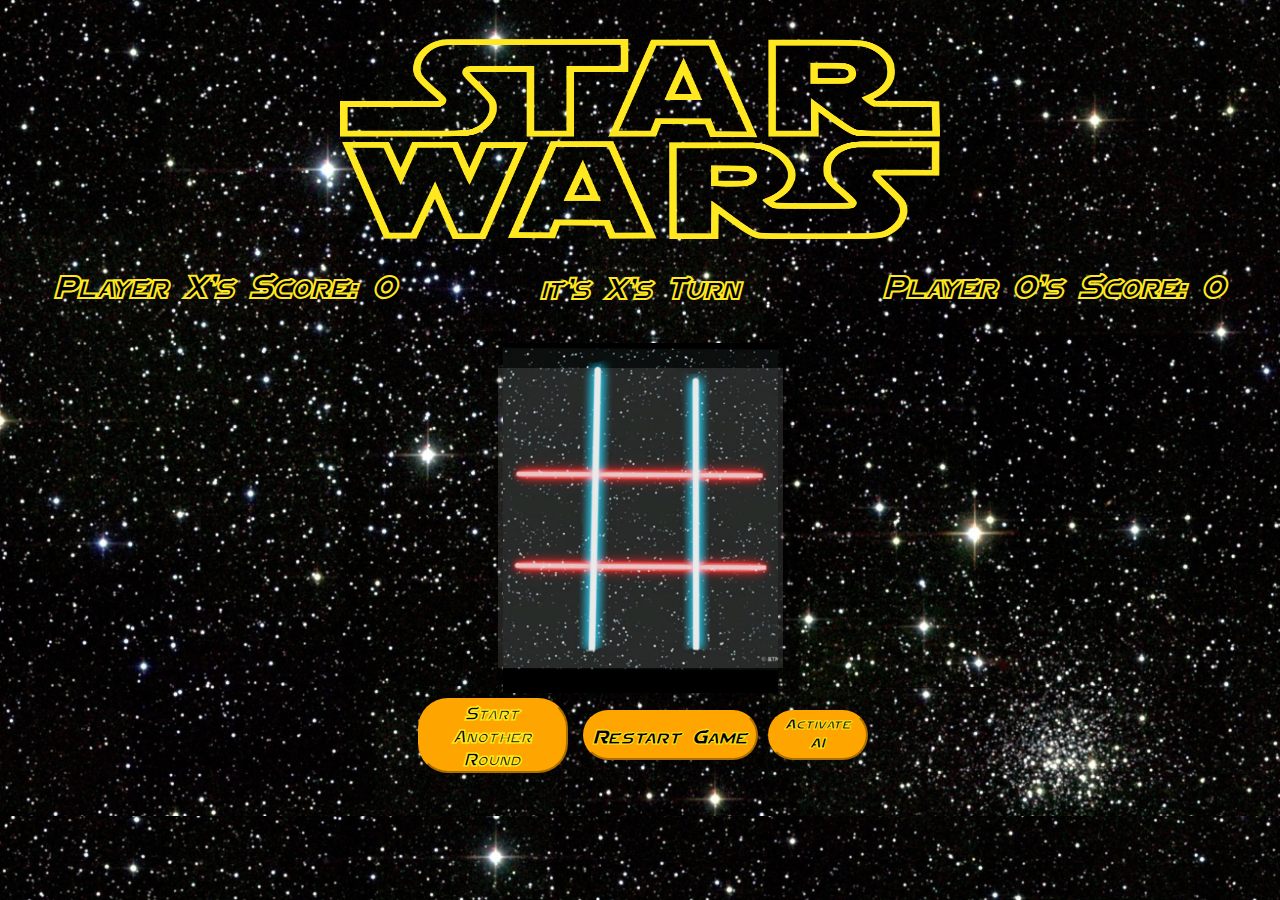
<file: index.html>
<!DOCTYPE html>
<html lang="en">

<head>
    <meta charset="UTF-8">
    <meta name="viewport" content="width=device-width, initial-scale=1.0">
    <meta http-equiv="X-UA-Compatible" content="ie=edge">
    <link rel="stylesheet" href="css/style.css">
    <title>Tic Tac Toe Game</title>
</head>

<body>
    <audio src="sounds/Star Wars Theme.mp3" loop=true autoplay="true"> </audio>

    <div class="main">
        <div>
            <img src="images/Star_Wars_Yellow_Logo.svg.png" alt="" style="width: 600px; height: 200px">
        </div>
        <div class="scores">

            <h1 id="X">Player X's Score: 0</h1>
            <h2 id="winner"></h2>
            <h1 id="O">Player O's Score: 0</h1>

        </div>

        <div class="mainSection">

            <div class="row">
                <div class="column" id='a-0-0'>
                    <h1></h1>
                </div>
                <div class="column" id='a-0-1'>
                    <h1></h1>
                </div>
                <div class="column" id='a-0-2'>
                    <h1></h1>
                </div>
            </div>
            <div class="row">

                <div class="column" id='a-1-0'>
                    <h1></h1>
                </div>
                <div class="column" id='a-1-1'>
                    <h1></h1>
                </div>
                <div class="column" id='a-1-2'>
                    <h1></h1>
                </div>

            </div>
            <div class="row" id="last">
                <div class="column" id='a-2-0'>
                    <h1></h1>
                </div>
                <div class="column" id='a-2-1'>
                    <h1></h1>
                </div>
                <div class="column" id='a-2-2'>
                    <h1></h1>
                </div>

            </div>



        </div>
        <div style="display: flex">
            <button id="reset">Start Another Round</button>

            <form action="icons.html">
                <input type="submit" value="Restart Game" class="button" />
            </form>
            <button id="AI" class="buttons" style="align-self: center">Activate AI</button>
        </div>
    </div>


    <script src="app.js"></script>
    <script src="app2.js"></script>
</body>

</html>
</file>
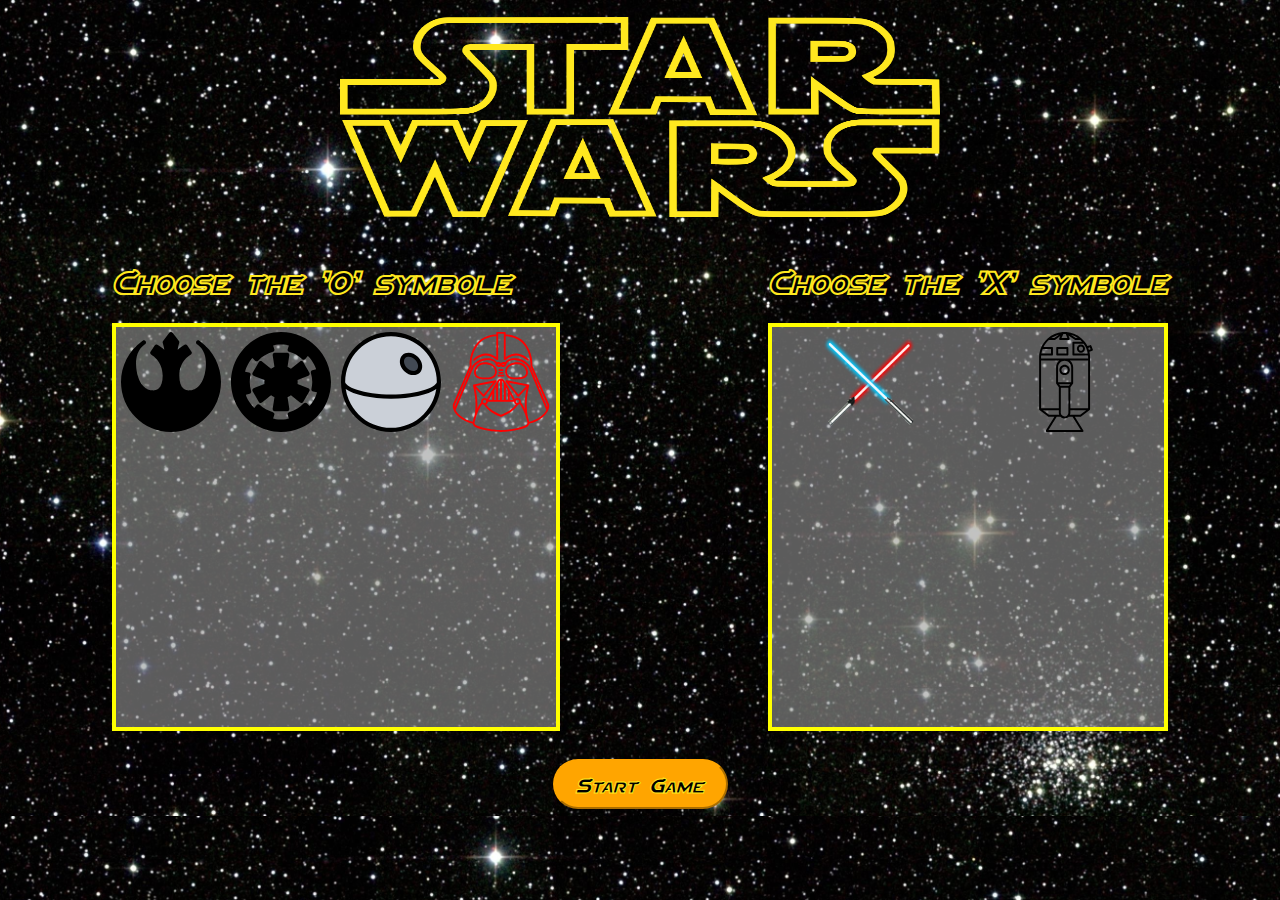
<file: icons.html>
<!DOCTYPE html>
<html lang="en">

<head>
    <meta charset="UTF-8">
    <meta name="viewport" content="width=device-width, initial-scale=1.0">
    <meta http-equiv="X-UA-Compatible" content="ie=edge">
    <title>Icon picker</title>
    <link rel="stylesheet" href="css/style.css">
</head>

<body>
    <audio src="sounds/Star Wars Theme.mp3" loop=true autoplay="true"> </audio>



    <div class="main2">
        <div>
            <img src="images/Star_Wars_Yellow_Logo.svg.png" alt="" style="width: 600px; height: 200px">
        </div>
        <div class="container">
            <div class="icon-holder">


                <div class="header">
                    <h1>Choose the 'O' symbole</h1>
                </div>
                <div class="icons">

                    <div class="icon oIco"> <img src="icons/rebel-alliance.svg" alt="rebel alliance" class="o"> </div>
                    <div class="icon oIco"> <img src="icons/galactic-empire.svg" alt="galactic symbole" class="o"></div>
                    <div class="icon oIco"> <img src="icons/death-star.svg" alt="deat star" class="o"></div>
                    <div class="icon oIco"> <img src="icons/darth-vader.svg" alt="darth vader" style="width: 100px; height: 100px" class="o"></div>


                </div>

            </div>
            <div class="icon-holder">
                <div class="header">
                    <h1>Choose the 'X' symbole</h1>
                </div>
                <div class="icons">
                    <div class="icon xIco"><img src="icons/dueling-clipart-lightsaber.png" alt="" style="width: 100px; height: 100px" class="x"> </div>
                    <div class="icon xIco"><img src="icons/r2d2.svg" alt="" class="x"> </div>

                </div>

            </div>




        </div>




        <div class="buttons">
            <form action="index.html">
                <input type="submit" value="Start Game" class="button" />
            </form>
        </div>
    </div>


    <script src="app.js"></script>
    <script src="app2.js"></script>
</body>

</html>
</file>
<file: css/style.css>
@font-face {
    font-family: "StarJedi";
    src: url("./fonts/pixel-sagas_sigma-five/Sigma Five Italic.otf");
}

button {
    font-family: 'StarJedi', arial;
    -webkit-text-fill-color: black;
    -webkit-text-stroke-width: 1px;
    -webkit-text-stroke-color: #ffe81f;
    font-weight: 100;
    border-color: orange;
    border-radius: 7px;
    background-color: orange;
    border-radius: 30px;
    font-size: 15px;
}

a {
    font-family: 'StarJedi', arial;
    -webkit-text-fill-color: black;
    -webkit-text-stroke-width: 1px;
    -webkit-text-stroke-color: #ffe81f;
}

h1,
h2 {
    font-family: 'StarJedi', arial;
    -webkit-text-fill-color: black;
    -webkit-text-stroke-width: 1px;
    -webkit-text-stroke-color: #ffe81f;
}

button:hover {
    box-shadow: 0 0 40px 10px orange;
}

body {
    background-image: url("../images/starwars_back.jpg");
    background-position: center;
    background-size: cover;
}

.row {
    width: 300px;
    height: 100px;
    /* border-bottom: 8px solid #b32400; */
    display: flex;
    justify-content: center;
}

.column {
    width: 95px;
    text-align: center;
    color: red;
    display: flex;
    align-items: center;
    justify-content: center;
    background-color: rgba(153, 153, 153, 0.2);
}

.main {
    display: flex;
    justify-content: center;
    height: 800px;
    align-items: center;
    flex-direction: column;
}

#last {
    border: none;
}

.scores {
    display: flex;
    width: 100%;
    height: 100px;
    justify-content: space-around;
    color: #cc99ff;
}

#reset {
    height: 75px;
    width: 150px;
    margin: 5px;
    font-weight: 800;
    font-size: 18px;
    background-color: orange;
}

.game {
    width: 85%;
    height: 85%;
}

.container {
    display: flex;
    justify-content: space-around;
    width: 100%;
}

.main2 {
    display: flex;
    justify-content: space-around;
    align-items: center;
    flex-direction: column;
    height: 800px;
}

.icon {
    height: 100px;
    width: 100px;
    margin: 5px;
}

.icons {
    display: flex;
    justify-content: space-around;
    background-color: rgba(153, 153, 153, 0.6);
    border: 4px solid yellow;
    height: 400px;
}

.buttons {
    display: flex;
    width: 100px;
    height: 50px;
    justify-content: center;
    align-items: flex-start;
}

#startButton {
    width: 200px;
    height: 50px;
    font-weight: 800;
    font-size: 20px;
}

#restartButton {
    height: 60px;
    width: 150px;
    margin: 50px;
    font-weight: 800;
    font-size: 20px;
    background-color: orange;
}

.mainSection {
    display: flex;
    background-image: url(../images/grid.jpeg);
    background-position: center;
    background-size: cover;
    width: 275px;
    justify-content: center;
    height: 350px;
    flex-direction: column;
    align-items: center;
}

.oIco:hover {
    border-radius: 50%;
    box-shadow: 0 0 40px 10px red;
}

.xIco:hover {
    /* border : 2px solid blue; */
    border-radius: 30px;
    box-shadow: 0 0 40px 10px blue;
}

.xChosen {
    /* border : 2px solid blue; */
    border-radius: 30px;
    box-shadow: 0 0 40px 10px blue;
    background-image: radial-gradient(circle, rgb(49, 144, 228) 0%, rgb(41, 122, 204) 30%, rgb(29, 84, 166) 70%);
}

.oChosen {
    border-radius: 50%;
    box-shadow: 0 0 40px 10px red;
}

#winner {
    font-size: 30px;
    width: 300px;
    height: 50px;
    text-align: center;
}

.button {
    border-color: orange;
    background-color: orange;
    border-radius: 30px;
    width: 175px;
    height: 50px;
    font-family: 'StarJedi', arial;
    -webkit-text-fill-color: black;
    -webkit-text-stroke-width: 1px;
    -webkit-text-stroke-color: #ffe81f;
    font-size: 21px;
    margin: 10px;
}

.button:hover {
    box-shadow: 0 0 40px 10px orange;
}

form {
    display: flex;
    justify-content: center;
    align-items: center;
}

.AI-activated {
    box-shadow: 0 0 40px 10px red;
}
</file>
